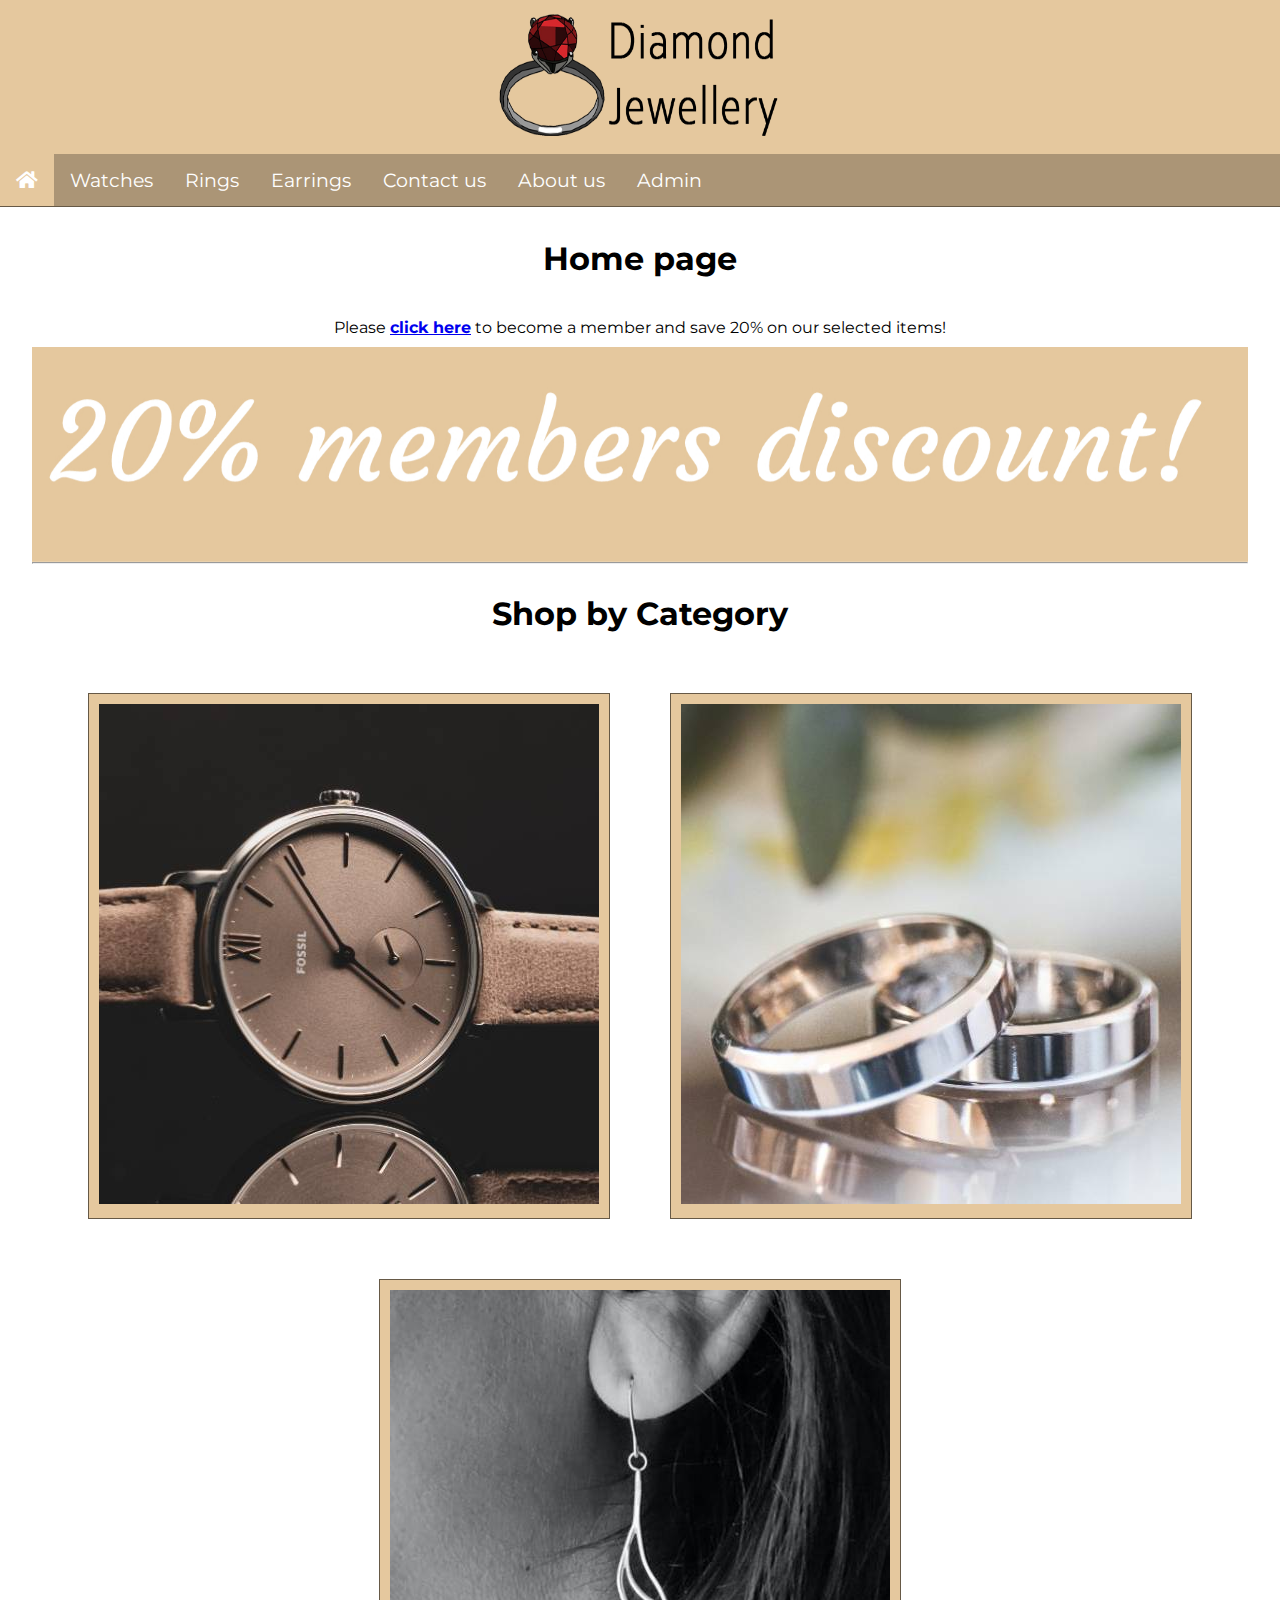
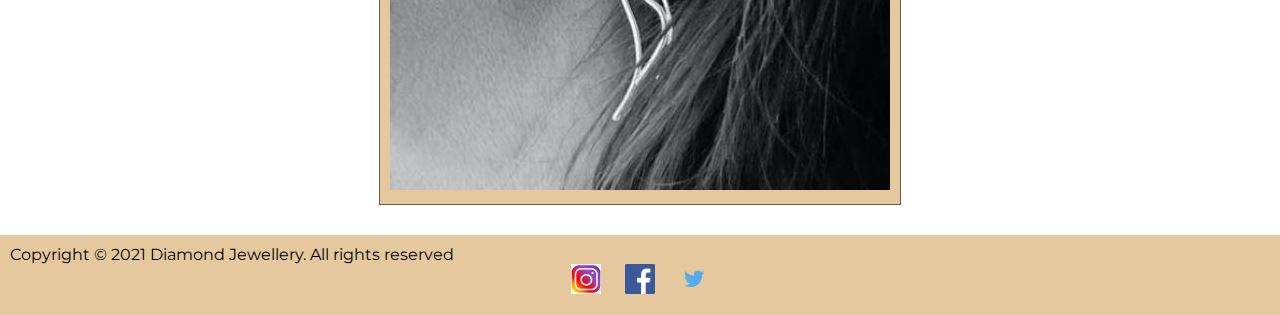
<file: Site/Index.html>
<!DOCTYPE html>
<html lang="en">
<head>
    <meta charset="UTF-8">
    <meta name="viewport" content="width=device-width, initial-scale=1">
    <title>Home | Diamond Jewellery</title>
    <meta name="description" content="Diamond Jewellery. Treasure of Jewellery"/>
    <link rel="stylesheet"
href="https://use.fontawesome.com/releases/v5.7.2/css/all.css"
integrity="sha384-
fnm0CqbTlWIlj8LyTjo7mOUStjsKC4p0pQbqyi7RrhN7udi9RwhKkMHpvLbH695r"

crossorigin="anonymous">
    <link rel="preconnect" href="https://fonts.gstatic.com">
    <link href="CSS/styles2.css" rel="stylesheet"/>
    <link href="https://fonts.googleapis.com/css2?family=Montserrat:ital,wght@1,200&display=swap" rel="stylesheet">
</head>
<body>
  <div id="wrapper">
   <!-- ***************  Header ************* -->  
       <header>
           <center><a href='Index.html'><img id="Logo" src="img/DJLogo.png"alt="Company Logo"/></a></center>
        
        <!-- ***************  Navigation bar ************* -->
<nav class="navbar" id="Mynavbar">
  <a href="Index.html" class="active"><i class="fas fa-home"></i></a>
      <a href="Watches.html">Watches</a>
      <a href="Rings.html">Rings</a>
      <a href="Earrings.html">Earrings</a>
      <a href='Contactus.html'>Contact us</a>
    <a href='Aboutus.html'>About us</a>
    <a href="Admin/adminlogin.html">Admin</a>
    <a href="javscript:void((0);" class="icon"
    onclick="navFunction()"><i class="fas fa-bars"></i></a>
</nav>
   <!-- ***************  navigation bar ************* -->

    </header><!-- ***************  Header ************* -->
           <br/>
      <br/>
      <br/>
      <br/>
      <br/>
      <br/>
      <br/>
      <br/>
      <br/>
      <br/>
      <br/>
        
        <h1>Home page</h1>
        
      <article id="membersadvert">Please <a href="login.html"><strong>click here</strong></a> to become a member and save 20% on our selected items!</article>
        
     <!-- ***************  Welcome slideshow ************* --> 
        <center><div id="slider">
            <figure>
              <img src="img/Slideshow1.jpg" alt="Image of members discount">
              <img src="img/Slideshow2.jpg" alt="Image of Watches">
               <img src="img/Slideshow3.jpg" alt="Image of Rings">
              <img src="img/Slideshow4.jpg" alt="Image of Earrings">
                
            </figure>
        </div></center>
  <!-- ***************  Welcome slideshow ************* -->
        
<hr/>
       <h1>Shop by Category</h1>
        


    <!-- ***************  Product categories ************* -->
    <section class="categories">
    
    <article class="ProductCat"><!-- ***************   Watches category ************* -->
        <a href="Watches.html"
        onmouseover="rollover('image01','img/WatchesCat.jpg')"
        onmouseout="rollover('image01','img/watches%20category%202.jpg')">
        <img id="WatchesCat" name="image01"
        src="img/watches%20category%202.jpg" alt = "Watches page"></a>
</article><!-- ***************  Watches category************* -->

    <!-- ***************  Rings category************* -->
        <article class="ProductCat">
        <a href="Rings.html"
        onmouseover="rollover('image02','img/RingsCat.jpg')"
        onmouseout="rollover('image02','img/Ring%20catgory.jpg')">
            <img id="RingsCat" name = "image02" src="img/Ring%20catgory.jpg" alt="Rings page"/></a>
    </article>
    <!-- ***************  Rings category************* -->
    
    <!-- ***************  Earrings category************* -->
    <article class ="ProductCat">
    <a href="Earrings.html"
    onmouseover="rollover('image03','img/EarringsCat.jpg')"
        onmouseout="rollover('image03','img/earring%20category.jpg')">
    <img id="EarringsCat" name = "image03" src="img/earring%20category.jpg"alt="Earrings page"/></a>
</article>
<!-- ***************  Earrings category************* -->

        </section><!-- ***************  Product categories ************* -->
    
    </div>
    



    <footer>
        <p class="Copyright">Copyright © 2021 Diamond Jewellery. All rights reserved</p>
       <center> <a href="https://www.instagram.com/?hl=en"><img class="SocialMedia" src="img/Instagram.jpg"/></a>
        <a href="https://en-gb.facebook.com/"><img class="SocialMedia" src="img/Facebook.png"/></a>
            <a href="https://twitter.com/swarovski"><img class="SocialMedia" src="img/Twitter.png"/></a></center>
    </footer>
    <!-- ***************  Navigation icons ************* -->
    <script>
    function navFunction() {
        var x = document.getElementById("Mynavbar");
        if(x.className === "navbar"){
            x.className += " responsive";
        } else {
            x.className = "navbar";
        }
    }
        
    </script>
    
    
    <!--- Script to create image rollover Watches -->  
    <script type="text/javascript">
     function rollover(img,url){
         document.images[img].src=url;
     }
    </script>

    
</body>
</html>
</file>
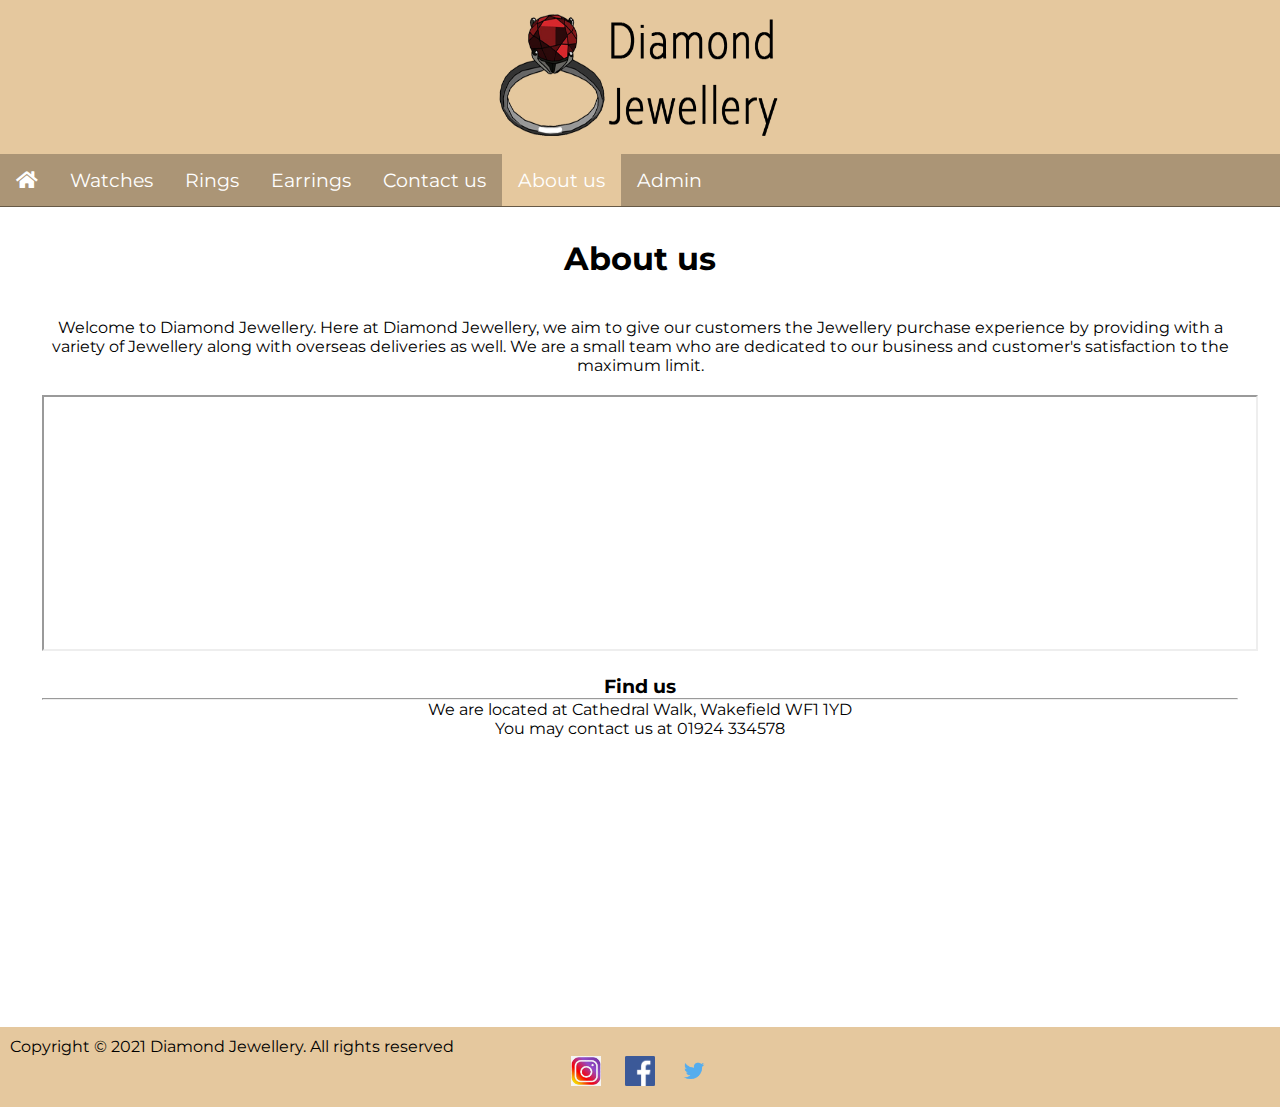
<file: Site/Aboutus.html>
<!DOCTYPE html>
<html lang="en">
<head>
    <meta charset="UTF-8">
    <meta name="viewport" content="width=device-width, initial-scale=1">
    <title>About us | Diamond Jewellery</title>
    <meta name="description" content="Diamond Jewellery. Treasure of Jewellery"/>
    <link rel="stylesheet"
href="https://use.fontawesome.com/releases/v5.7.2/css/all.css"
integrity="sha384-
fnm0CqbTlWIlj8LyTjo7mOUStjsKC4p0pQbqyi7RrhN7udi9RwhKkMHpvLbH695r"

crossorigin="anonymous">
    <link rel="preconnect" href="https://fonts.gstatic.com">
    <link href="CSS/styles2.css" rel="stylesheet" />
    <link href="https://fonts.googleapis.com/css2?family=Montserrat:ital,wght@1,200&display=swap" rel="stylesheet">
</head>
<body>
   <!-- ***************  Header ************* -->  
    <header>
        <center><a href='Index.html'><img id="Logo" src="img/DJLogo.png"alt="Company Logo"/></a></center>
        
        <!-- ***************  Navigation bar ************* -->
<nav class="navbar" id="Mynavbar">
  <a href="Index.html"><i class="fas fa-home"></i></a>
      <a href="Watches.html">Watches</a>
      <a href="Rings.html">Rings</a>
      <a href="Earrings.html">Earrings</a>
      <a href='Contactus.html'>Contact us</a>
    <a href='Aboutus.html' class="active">About us</a>
    <a href="Admin/adminlogin.html">Admin</a>
    <a href="javscript:void((0);" class="icon"
    onclick="navFunction()"><i class="fas fa-bars"></i></a>
</nav>
   <!-- ***************  navigation bar ************* -->
   
    </header><!-- ***************  Header ************* -->
       <br/>
   <br/>
   <br/>
   <br/>
   <br/>
   <br/>
   <br/>
   <br/>
   <br/>
   <br/>
   <br/>
    <!-- ***************  Header ************* -->
      
      <h1>About us</h1>
       <center><section id="wrapper">
           <article>
               <p>Welcome to Diamond Jewellery. Here at Diamond Jewellery, we aim to give our customers the Jewellery purchase experience by providing with a variety of Jewellery along with overseas deliveries as well. We are a small team who are dedicated to our business and customer's satisfaction to the maximum limit. </p>
           </article>
           
                       <!-- ***************  Video ************* -->
               <center><article id="Video"><iframe src="https://www.youtube.com/embed/r_ArcgtcagI?autoplay=1&mute=1"></iframe>
                </article></center><!-- ***************  Video ************* -->
           
           
           <article>
               <h3>Find us</h3>
               <hr/>
               <p>We are located at Cathedral Walk, Wakefield WF1 1YD<br/>You may contact us at 01924 334578</p>
               <br/>
               <iframe src="https://www.google.com/maps/embed?pb=!1m18!1m12!1m3!1d2363.03056318863!2d-1.4996437840137988!3d53.68208070721099!2m3!1f0!2f0!3f0!3m2!1i1024!2i768!4f13.1!3m3!1m2!1s0x487966fe678e5467%3A0xbced9fb841ff087a!2sCathedral%20Walk%2C%20Wakefield%20WF1%201YD!5e0!3m2!1sen!2suk!4v1611510978466!5m2!1sen!2suk" height="450" frameborder="0" style="border:0;" allowfullscreen="" aria-hidden="false" tabindex="0"></iframe>
               
           </article></section></center>
           
       
        <Footer>
        <p class= "Copyright">Copyright © 2021 Diamond Jewellery. All rights reserved</p>
        <center><a href="https://www.instagram.com/?hl=en"><img class="SocialMedia" src="img/Instagram.jpg" alt ="Instagram"/></a>
        <a href="https://en-gb.facebook.com/"><img class="SocialMedia" src="img/Facebook.png"/></a>
        <a href="https://twitter.com/swarovski"><img class="SocialMedia" src="img/Twitter.png"/></a></center>
    </Footer>
    <!-- ***************  Header ************* -->
    
    
        <!-- ***************  Navigation icons ************* -->
    
    <script>
    function navFunction() {
        var x = document.getElementById("Mynavbar");
        if(x.className === "navbar"){
            x.className += " responsive";
        } else {
            x.className = "navbar";
        }
    }
        
    </script>
</body>
</html>
</file>
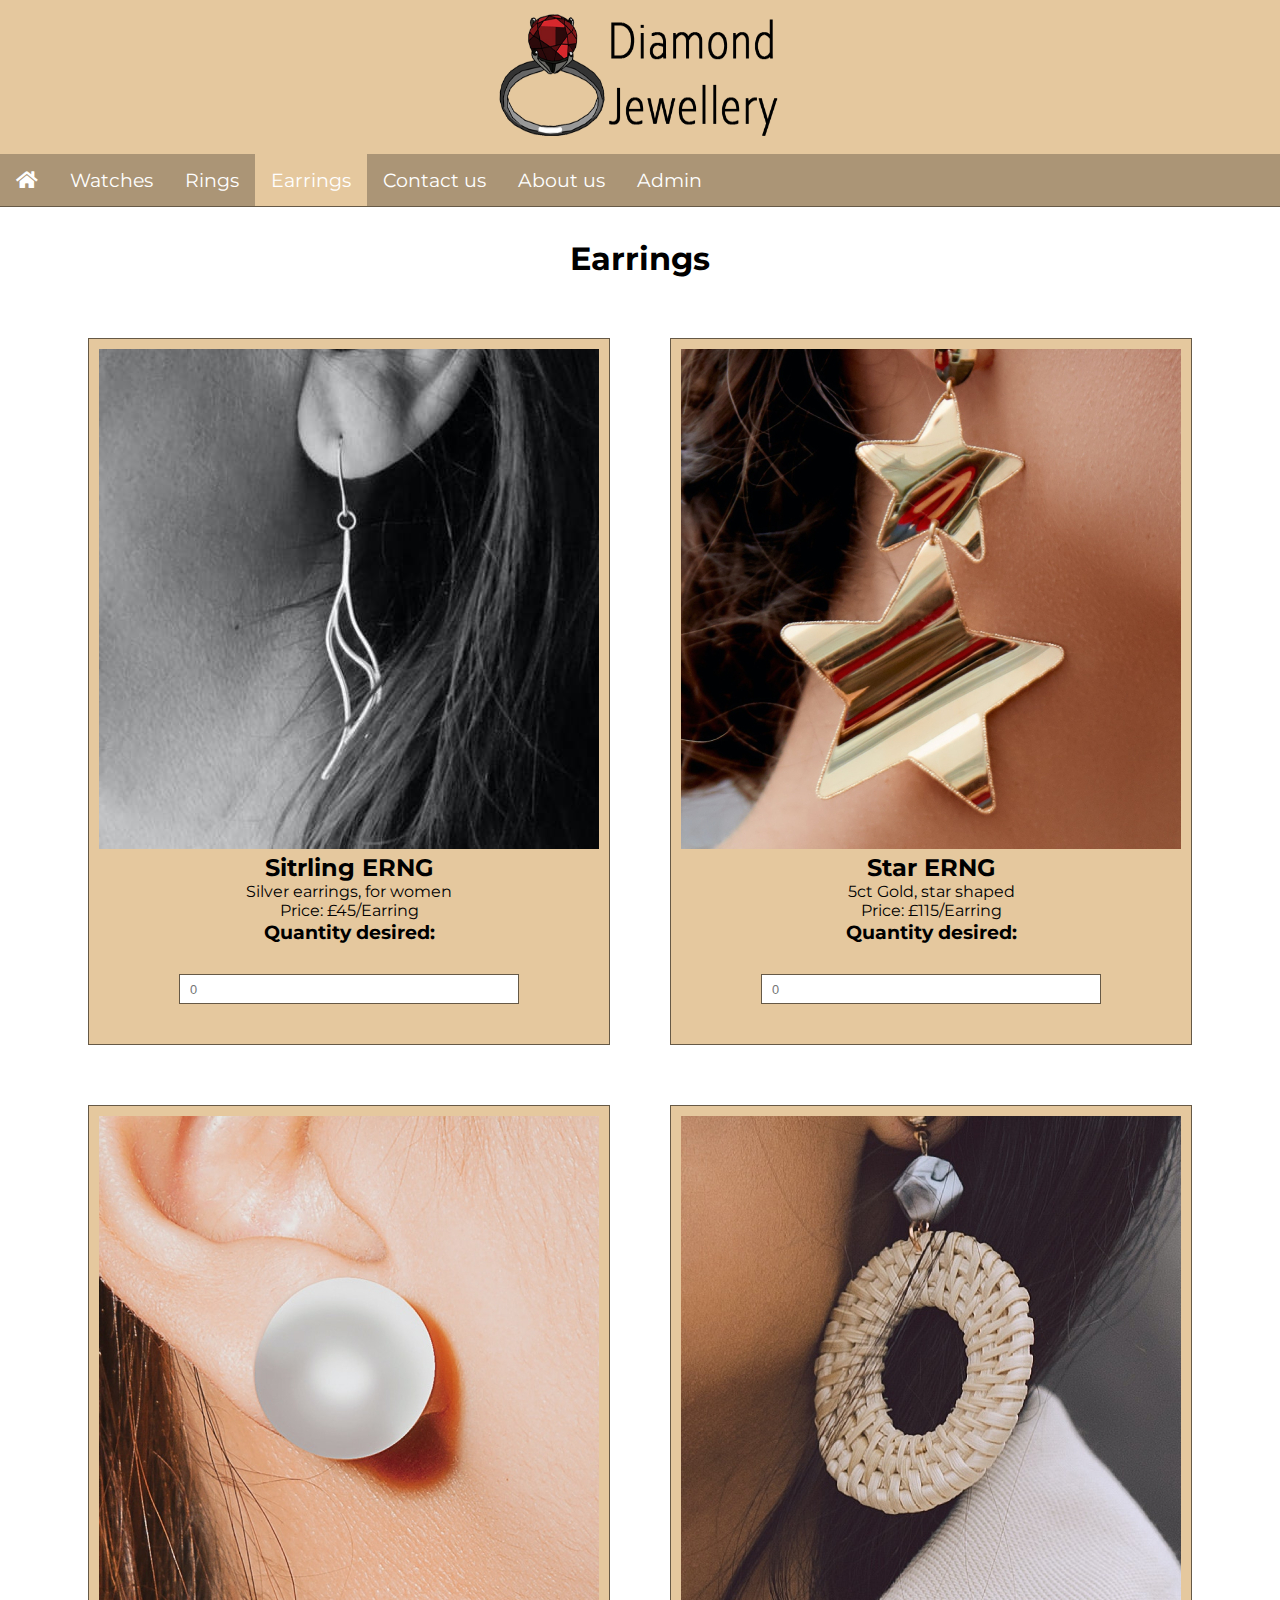
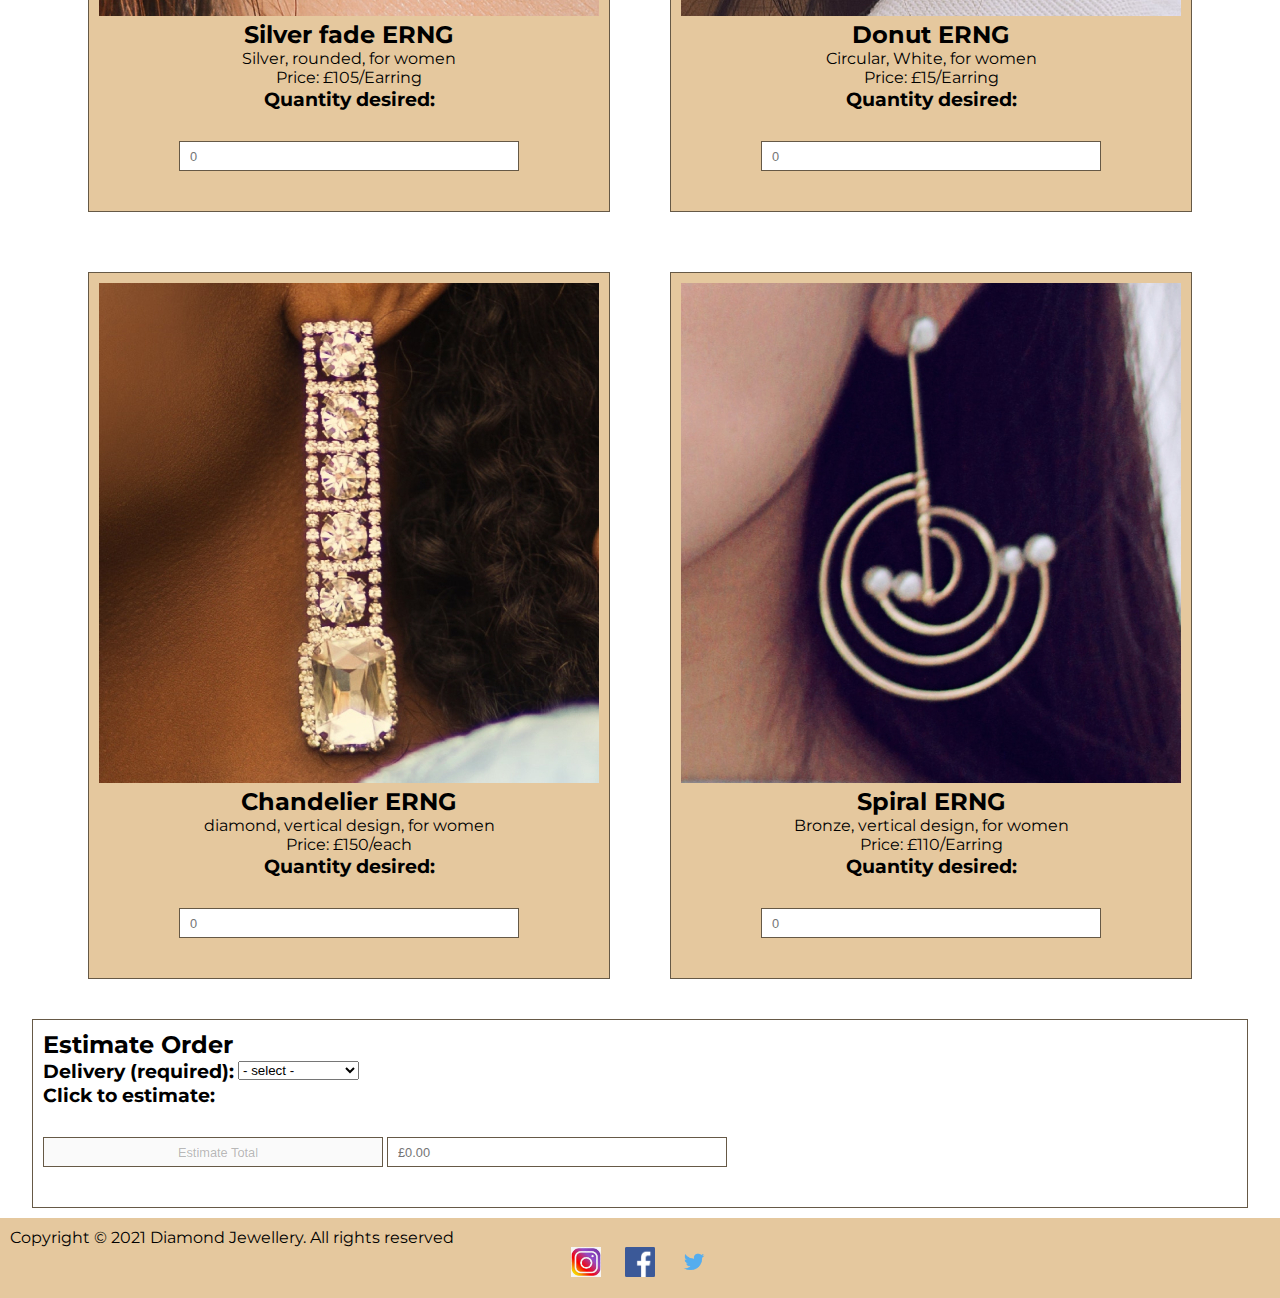
<file: Site/Earrings.html>
<!DOCTYPE html>
<html lang="en">
<head>
    <meta charset="UTF-8">
    <meta name="viewport" content="width=device-width, initial-scale=1">
    <title>Earrings | Diamond Jewellery</title>
    <meta name="description" content="Diamond Jewellery. Treasure of Jewellery"/>
    <link rel="stylesheet"
href="https://use.fontawesome.com/releases/v5.7.2/css/all.css"
integrity="sha384-
fnm0CqbTlWIlj8LyTjo7mOUStjsKC4p0pQbqyi7RrhN7udi9RwhKkMHpvLbH695r"

crossorigin="anonymous">
    <link rel="preconnect" href="https://fonts.gstatic.com">
    <link href="CSS/styles2.css" rel="stylesheet" />
    <link href="https://fonts.googleapis.com/css2?family=Montserrat:ital,wght@1,200&display=swap" rel="stylesheet">
</head>
<body>
   <!-- ***************  Header ************* -->  
    <header>
        <center><a href='Index.html'><img id="Logo" src="img/DJLogo.png"alt="Company Logo"/></a></center>
        
        <!-- ***************  Navigation bar ************* -->
<nav class="navbar" id="Mynavbar">
  <a href="Index.html"><i class="fas fa-home"></i></a>
      <a href="Watches.html">Watches</a>
      <a href="Rings.html">Rings</a>
      <a href="Earrings.html" class="active">Earrings</a>
      <a href='Contactus.html'>Contact us</a>
    <a href='Aboutus.html'>About us</a>
    <a href="Admin/adminlogin.html">Admin</a>
    <a href="javscript:void((0);" class="icon"
    onclick="navFunction()"><i class="fas fa-bars"></i></a>
</nav>
   <!-- ***************  navigation bar ************* -->
   
    </header><!-- ***************  Header ************* -->
       <br/>
   <br/>
   <br/>
   <br/>
   <br/>
   <br/>
   <br/>
   <br/>
   <br/>
   <br/>
   <br/>
    <!-- ***************  Header ************* -->
      
      <h1>Earrings</h1>
       
           <main class="main-area">
         <div class="centered">
            <form id="cart">
            
            <section class="cards">
<!-- ***************  Product One Card ************* -->               
                <article class="card">
                        <figure class="thumbnail">
                            <img src="img/Earring1.jpg" alt="Silver stirling earrings for women ">
                        </figure>
                        <div class="card-content">
                            <h2>Sitrling ERNG</h2>
                            <p>Silver earrings, for women</p>
                            <span>Price: £45/Earring</span>
                            <p>
                            <label for="product01">Quantity desired:</label>
                            </p>
                            <p>
                            <input type="number" min="0" id="product01" size="3" placeholder="0">
                            </p>
                        </div><!-- .card-content -->
                </article><!-- .card -->
<!-- ***************  Product One Card ************* -->
                
<!-- ***************  Product Two Card ************* --> 
                <article class="card">
                        <figure class="thumbnail">
                            <img src="img/Earring2.jpg" alt="star shaped, 5ct gold earrings">
                        </figure>
                        <div class="card-content">
                            <h2>Star ERNG</h2>
                            <p>5ct Gold, star shaped</p>
                            <span>Price: £115/Earring</span>
                            <p>
                            <label for="product02">Quantity desired:</label>
                            </p>
                            <p>
                            <input type="number" min="0" id="product02" size="3" placeholder="0">
                            </p>
                        </div><!-- .card-content -->
                </article><!-- .card -->
<!-- ***************  Product Two Card ************* -->
                
<!-- ***************  Product Three Card ************* --> 
                <article class="card">
                        <figure class="thumbnail">
                            <img src="img/Earring3.jpg" alt="Silver faded, rounded earrings, for women">
                        </figure>
                        <div class="card-content">
                            <h2>Silver fade ERNG</h2>
                            <p>Silver, rounded, for women</p>
                            <span>Price: £105/Earring</span>
                            <p>                    
                            <label for="product03">Quantity desired:</label>
                            </p>
                            <p>
                            <input type="number" min="0" id="product03" size="3" placeholder="0">
                            </p>
                        </div><!-- .card-content -->
                </article><!-- .card -->
<!-- ***************  Product Three Card ************* -->
               
<!-- ***************  Product Four Card ************* --> 
                <article class="card">
                        <figure class="thumbnail">
                            <img src="img/Earring4.jpg" alt="white, circular shaped donut earrings for women">
                        </figure>
                        <div class="card-content">
                            <h2>Donut ERNG</h2>
                            <p>Circular, White, for women</p>
                            <span>Price: £15/Earring</span>
                            <p>
                            <label for="product04">Quantity desired:</label>
                            </p>
                            <p>
                            <input type="number" min="0" id="product04" size="3" placeholder="0">
                            </p>
                        </div><!-- .card-content -->
                </article><!-- .card -->
<!-- ***************  Product Four Card ************* -->
               
<!-- ***************  Product Five Card ************* --> 
                <article class="card">
                        <figure class="thumbnail">
                            <img src="img/Earring5.jpg" alt="vertical bronze chandelier earrings for women">
                        </figure>
                        <div class="card-content">
                            <h2>Chandelier ERNG</h2>
                            <p>diamond, vertical design, for women</p>
                            <span>Price: £150/each</span>
                            <p>
                            <label for="product05">Quantity desired:</label>
                            </p>
                            <p>
                            <input type="number" min="0" id="product05" size="3" placeholder="0">
                            </p>
                        </div><!-- .card-content -->
                </article><!-- .card -->
<!-- ***************  Product Five Card ************* -->

<!-- ***************  Product Six Card ************* --> 
                <article class="card">
                        <figure class="thumbnail">
                            <img src="img/Earring6.jpg" alt="spiral shaped, bronze earrings for women">
                        </figure>
                        <div class="card-content">
                            <h2>Spiral ERNG</h2>
                            <p>Bronze, vertical design, for women</p>
                            <span>Price: £110/Earring</span>
                            <p>
                            <label for="product06">Quantity desired:</label>
                            </p>
                            <p>
                            <input type="number" min="0" id="product06" size="3" placeholder="0">
                            </p>
                        </div><!-- .card-content -->
                </article><!-- .card -->
<!-- ***************  Product Six Card ************* -->  
                
            </section><!-- .cards -->
 
<!-- ***************  Calculate the order based on user input ************* --> 
                <div class="summary">
                    <h2>Estimate Order</h2>
                    
                    <div class="delivery">
                        <label for="del-to">Delivery (required):</label>
                        <select id="del-to">
                            <option value="">- select -</option>
                            <option value="UK">Mainland UK</option>
                            <option value="EU">Europe</option>
                            <option value="USA">USA (7.5% TAX)</option>
                        </select>
                    </div>
        
                    <div class="calc">
                        <p>
                        <label for="btn-estimate">Click to estimate:</label><br>
                        <input type="submit" value="Estimate Total" id="btn-estimate">
                        <input type="text" id="txt-estimate" placeholder="£0.00">
                        </p>
<!-- ***************  Calculate the order based on user input ************* -->
                        
<!-- ***************  Show results back to user ************* --> 
                        <div id="results"></div>
                        
                    </div>
                </div>
            </form>
        </div><!-- .centered -->
    </main>
       
        <Footer>
        <p class= "Copyright">Copyright © 2021 Diamond Jewellery. All rights reserved</p>
        <center><a href="https://www.instagram.com/?hl=en"><img class="SocialMedia" src="img/Instagram.jpg" alt ="Instagram"/></a>
        <a href="https://en-gb.facebook.com/"><img class="SocialMedia" src="img/Facebook.png"/></a>
        <a href="https://twitter.com/swarovski"><img class="SocialMedia" src="img/Twitter.png"/></a></center>
    </Footer>
    
    <script src="JS/scriptEarrings.js"></script>
    <!-- ***************  Footer ************* -->
    
    
        <!-- ***************  Navigation icons ************* -->
    
    <script>
    function navFunction() {
        var x = document.getElementById("Mynavbar");
        if(x.className === "navbar"){
            x.className += " responsive";
        } else {
            x.className = "navbar";
        }
    }
        
    </script>
</body>
</html>
</file>
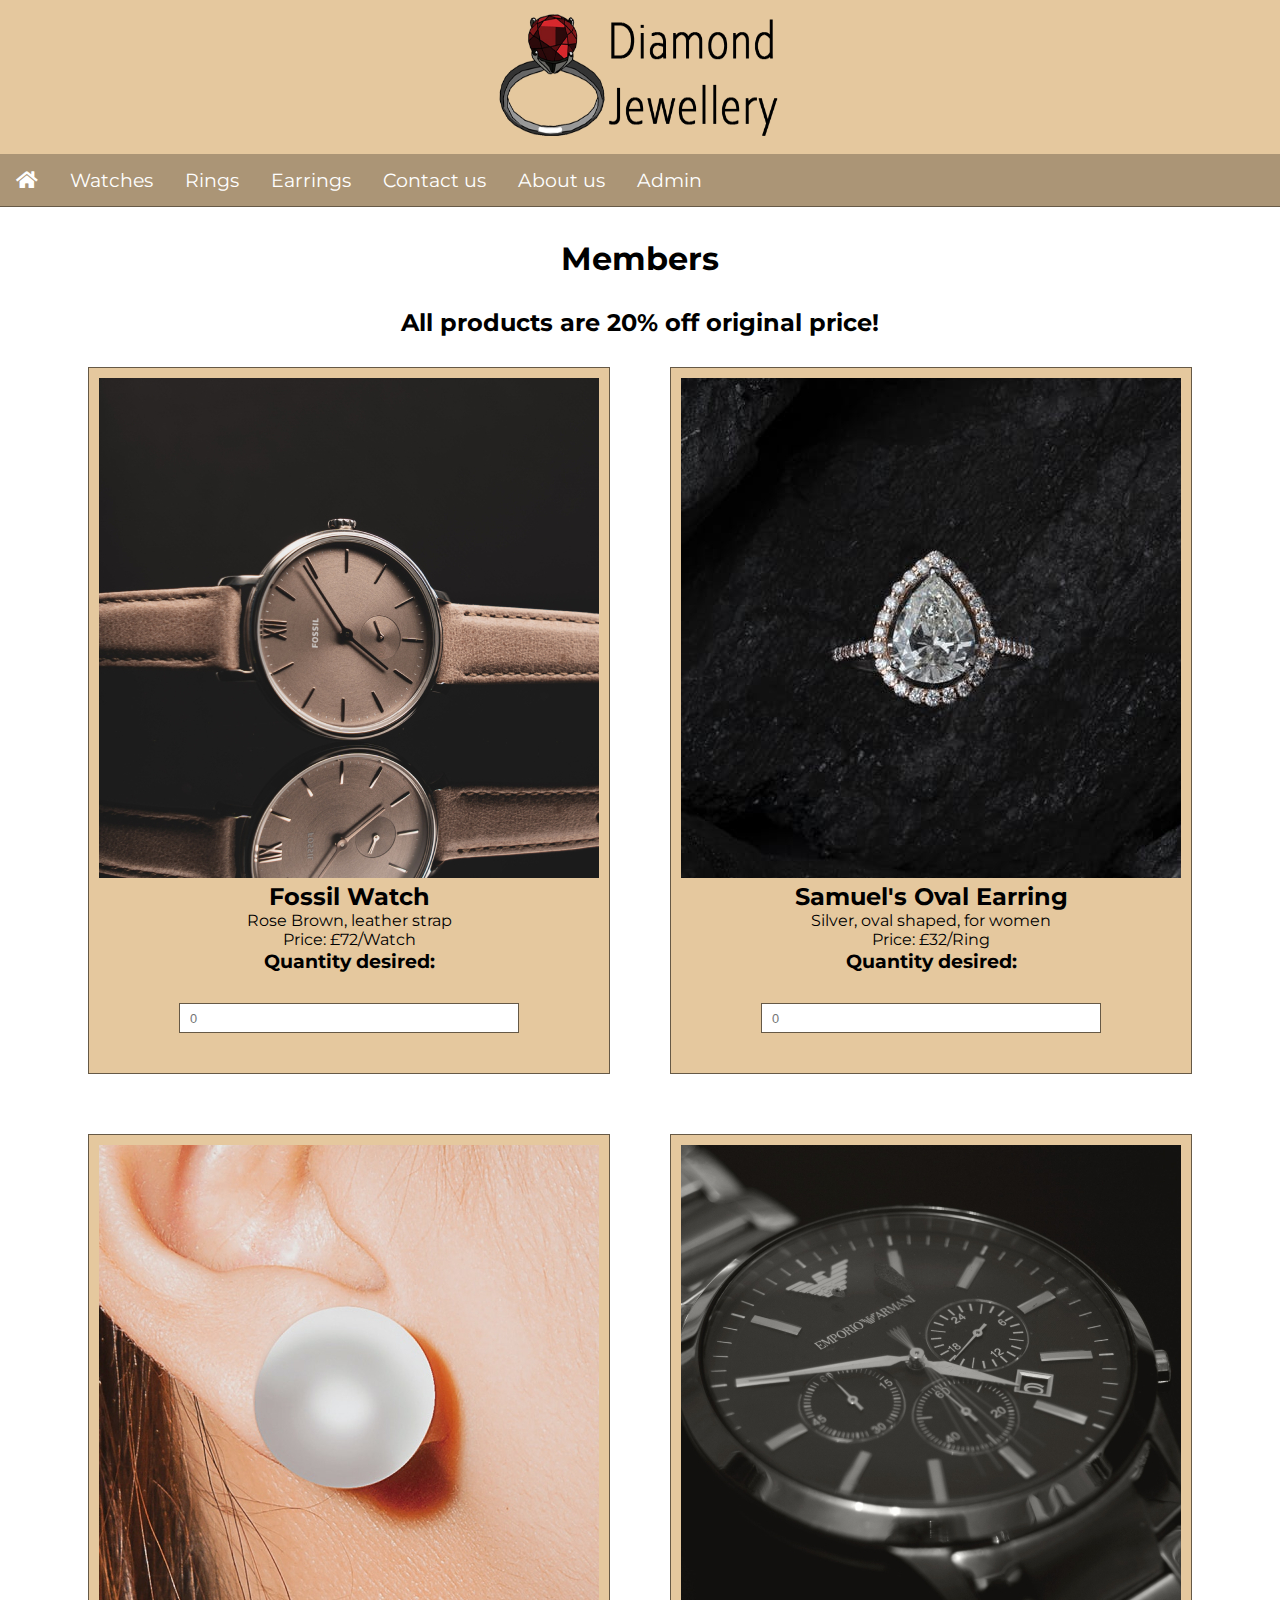
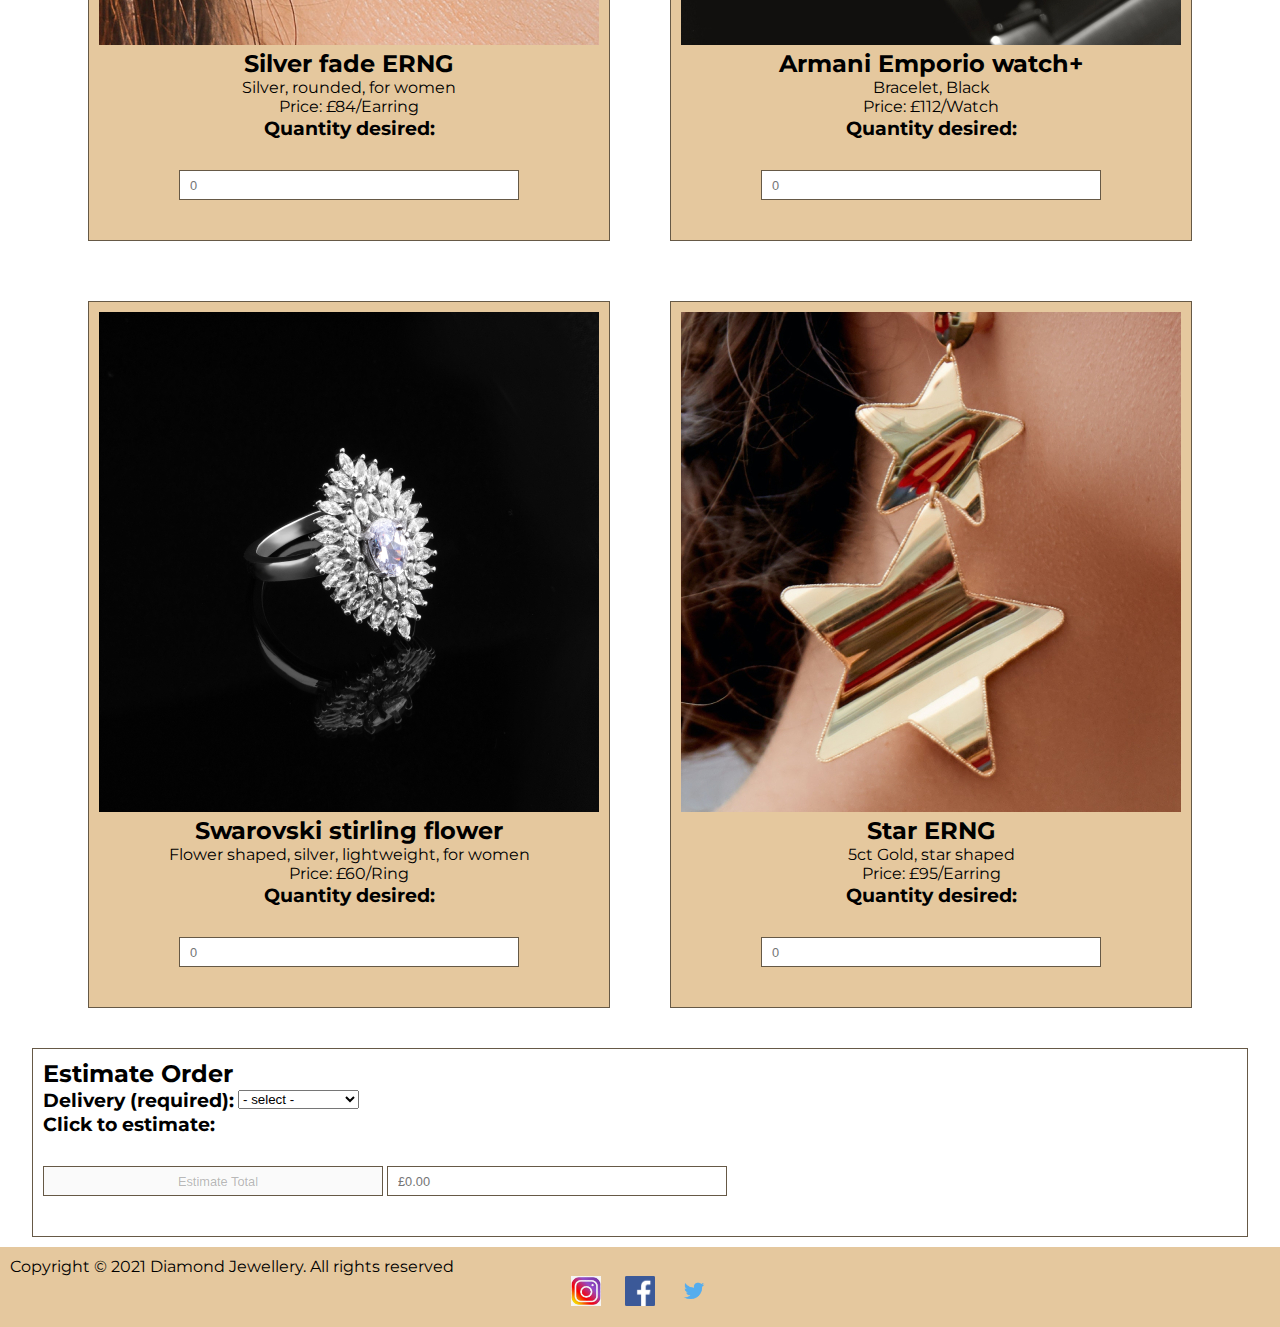
<file: Site/members.html>
<!DOCTYPE html>
<html lang="en">
<head>
    <meta charset="UTF-8">
    <meta name="viewport" content="width=device-width, initial-scale=1">
    <title>Members | Diamond Jewellery</title>
    <meta name="description" content="Diamond Jewellery. Treasure of Jewellery"/>
    <link rel="stylesheet"
href="https://use.fontawesome.com/releases/v5.7.2/css/all.css"
integrity="sha384-
fnm0CqbTlWIlj8LyTjo7mOUStjsKC4p0pQbqyi7RrhN7udi9RwhKkMHpvLbH695r"

crossorigin="anonymous">
    <link rel="preconnect" href="https://fonts.gstatic.com">
    <link href="CSS/styles2.css" rel="stylesheet"/>
    <link href="https://fonts.googleapis.com/css2?family=Montserrat:ital,wght@1,200&display=swap" rel="stylesheet">
</head>
<body>
   <!-- ***************  Header ************* -->  
    <header>
        <center><a href='Index.html'><img id="Logo" src="img/DJLogo.png"alt="Company Logo"/></a></center>
        
        <!-- ***************  Navigation bar ************* -->
<nav class="navbar" id="Mynavbar">
  <a href="Index.html"><i class="fas fa-home"></i></a>
      <a href="Watches.html">Watches</a>
      <a href="Rings.html">Rings</a>
      <a href="Earrings.html">Earrings</a>
      <a href='Contactus.html'>Contact us</a>
      <a href='Aboutus.html'>About us</a>
         <a href="Admin/adminlogin.html">Admin</a>
          <a href="javscript:void((0);" class="icon"
    onclick="navFunction()"><i class="fas fa-bars"></i></a>
</nav>
   <!-- ***************  navigation bar ************* -->
   
    </header><!-- ***************  Header ************* -->
       <br/>
   <br/>
   <br/>
   <br/>
   <br/>
   <br/>
   <br/>
   <br/>
   <br/>
   <br/>
   <br/>
    <!-- ***************  Header ************* -->
       
          <h1>Members</h1>
    <center><h2>All products are 20% off original price!</h2></center>
           <main class="main-area">
         <div class="centered">
            <form id="cart">
            
            <section class="cards">
<!-- ***************  Product One Card ************* -->               
                <article class="card">
                        <figure class="thumbnail">
                            <img src="img/Watch01.jpg" alt="Fossil Watch">
                        </figure>
                        <div class="card-content">
                            <h2>Fossil Watch</h2>
                            <p>Rose Brown, leather strap</p>
                            <span>Price: £72/Watch</span>
                            <p>
                            <label for="product01">Quantity desired:</label>
                            </p>
                            <p>
                            <input type="number" min="0" id="product01" size="3" placeholder="0">
                            </p>
                        </div><!-- .card-content -->
                </article><!-- .card -->
<!-- ***************  Product One Card ************* -->
                
<!-- ***************  Product Two Card ************* --> 
                <article class="card">
                        <figure class="thumbnail">
                            <img src="img/Ring01.jpg" alt="Samuel's Oval, diamond earrings">
                        </figure>
                        <div class="card-content">
                            <h2>Samuel's Oval Earring</h2>
                            <p>Silver, oval shaped, for women</p>
                            <span>Price: £32/Ring</span>
                            <p>
                            <label for="product02">Quantity desired:</label>
                            </p>
                            <p>
                            <input type="number" min="0" id="product02" size="3" placeholder="0">
                            </p>
                        </div><!-- .card-content -->
                </article><!-- .card -->
<!-- ***************  Product Two Card ************* -->
                
<!-- ***************  Product Three Card ************* --> 
                <article class="card">
                        <figure class="thumbnail">
                            <img src="img/Earring3.jpg" alt="Silver faded, rounded earrings, for women">
                        </figure>
                        <div class="card-content">
                            <h2>Silver fade ERNG</h2>
                            <p>Silver, rounded, for women</p>
                            <span>Price: £84/Earring</span>
                            <p>                    
                            <label for="product03">Quantity desired:</label>
                            </p>
                            <p>
                            <input type="number" min="0" id="product03" size="3" placeholder="0">
                            </p>
                        </div><!-- .card-content -->
                </article><!-- .card -->
<!-- ***************  Product Three Card ************* -->
               
<!-- ***************  Product Four Card ************* --> 
                <article class="card">
                        <figure class="thumbnail">
                            <img src="img/Watch02.jpg" alt="Best or sports and luxury">
                        </figure>
                        <div class="card-content">
                            <h2>Armani Emporio watch+</h2>
                            <p>Bracelet, Black</p>
                            <span>Price: £112/Watch</span>
                            <p>
                            <label for="product04">Quantity desired:</label>
                            </p>
                            <p>
                            <input type="number" min="0" id="product04" size="3" placeholder="0">
                            </p>
                        </div><!-- .card-content -->
                </article><!-- .card -->
<!-- ***************  Product Four Card ************* -->
               
<!-- ***************  Product Five Card ************* --> 
                <article class="card">
                        <figure class="thumbnail">
                            <img src="img/Ring02.jpg" alt="Flower shapes ring">
                        </figure>
                        <div class="card-content">
                            <h2>Swarovski stirling flower</h2>
                            <p>Flower shaped, silver, lightweight, for women</p>
                            <span>Price: £60/Ring</span>
                            <p>
                            <label for="product05">Quantity desired:</label>
                            </p>
                            <p>
                            <input type="number" min="0" id="product05" size="3" placeholder="0">
                            </p>
                        </div><!-- .card-content -->
                </article><!-- .card -->
<!-- ***************  Product Five Card ************* -->

<!-- ***************  Product Six Card ************* --> 
                <article class="card">
                        <figure class="thumbnail">
                           <img src="img/Earring2.jpg" alt="star shaped, 5ct gold earrings">
                        </figure>
                        <div class="card-content">
                            <h2>Star ERNG</h2>
                            <p>5ct Gold, star shaped</p>
                            <span>Price: £95/Earring</span>
                            <p>
                            <label for="product06">Quantity desired:</label>
                            </p>
                            <p>
                            <input type="number" min="0" id="product06" size="3" placeholder="0">
                            </p>
                        </div><!-- .card-content -->
                </article><!-- .card -->
<!-- ***************  Product Six Card ************* -->  
                
            </section><!-- .cards -->
 
<!-- ***************  Calculate the order based on user input ************* --> 
                <div class="summary">
                    <h2>Estimate Order</h2>
                    
                    <div class="delivery">
                        <label for="del-to">Delivery (required):</label>
                        <select id="del-to">
                            <option value="">- select -</option>
                            <option value="UK">Mainland UK</option>
                            <option value="EU">Europe</option>
                            <option value="USA">USA (7.5% TAX)</option>
                        </select>
                    </div>
        
                    <div class="calc">
                        <p>
                        <label for="btn-estimate">Click to estimate:</label><br>
                        <input type="submit" value="Estimate Total" id="btn-estimate">
                        <input type="text" id="txt-estimate" placeholder="£0.00">
                        </p>
<!-- ***************  Calculate the order based on user input ************* -->
                        
<!-- ***************  Show results back to user ************* --> 
                        <div id="results"></div>
                        
                    </div>
                </div>
            </form>
        </div><!-- .centered -->
    </main>
        <Footer>
        <p class= "Copyright">Copyright © 2021 Diamond Jewellery. All rights reserved</p>
        <center><a href="https://www.instagram.com/?hl=en"><img class="SocialMedia" src="img/Instagram.jpg" alt ="Instagram"/></a>
        <a href="https://en-gb.facebook.com/"><img class="SocialMedia" src="img/Facebook.png"/></a>
        <a href="https://twitter.com/swarovski"><img class="SocialMedia" src="img/Twitter.png"/></a></center>
    </Footer>
    
    <script src="JS/scriptMembers.js"></script>
    <!-- ***************  Footer ************* -->
    
    

   <!-- ***************  Navigation icons JS ************* -->
    
    <script>
    function navFunction() {
        var x = document.getElementById("Mynavbar");
        if(x.className === "navbar"){
            x.className += " responsive";
        } else {
            x.className = "navbar";
        }
    }
        
    </script>
</body>
</html>
</file>
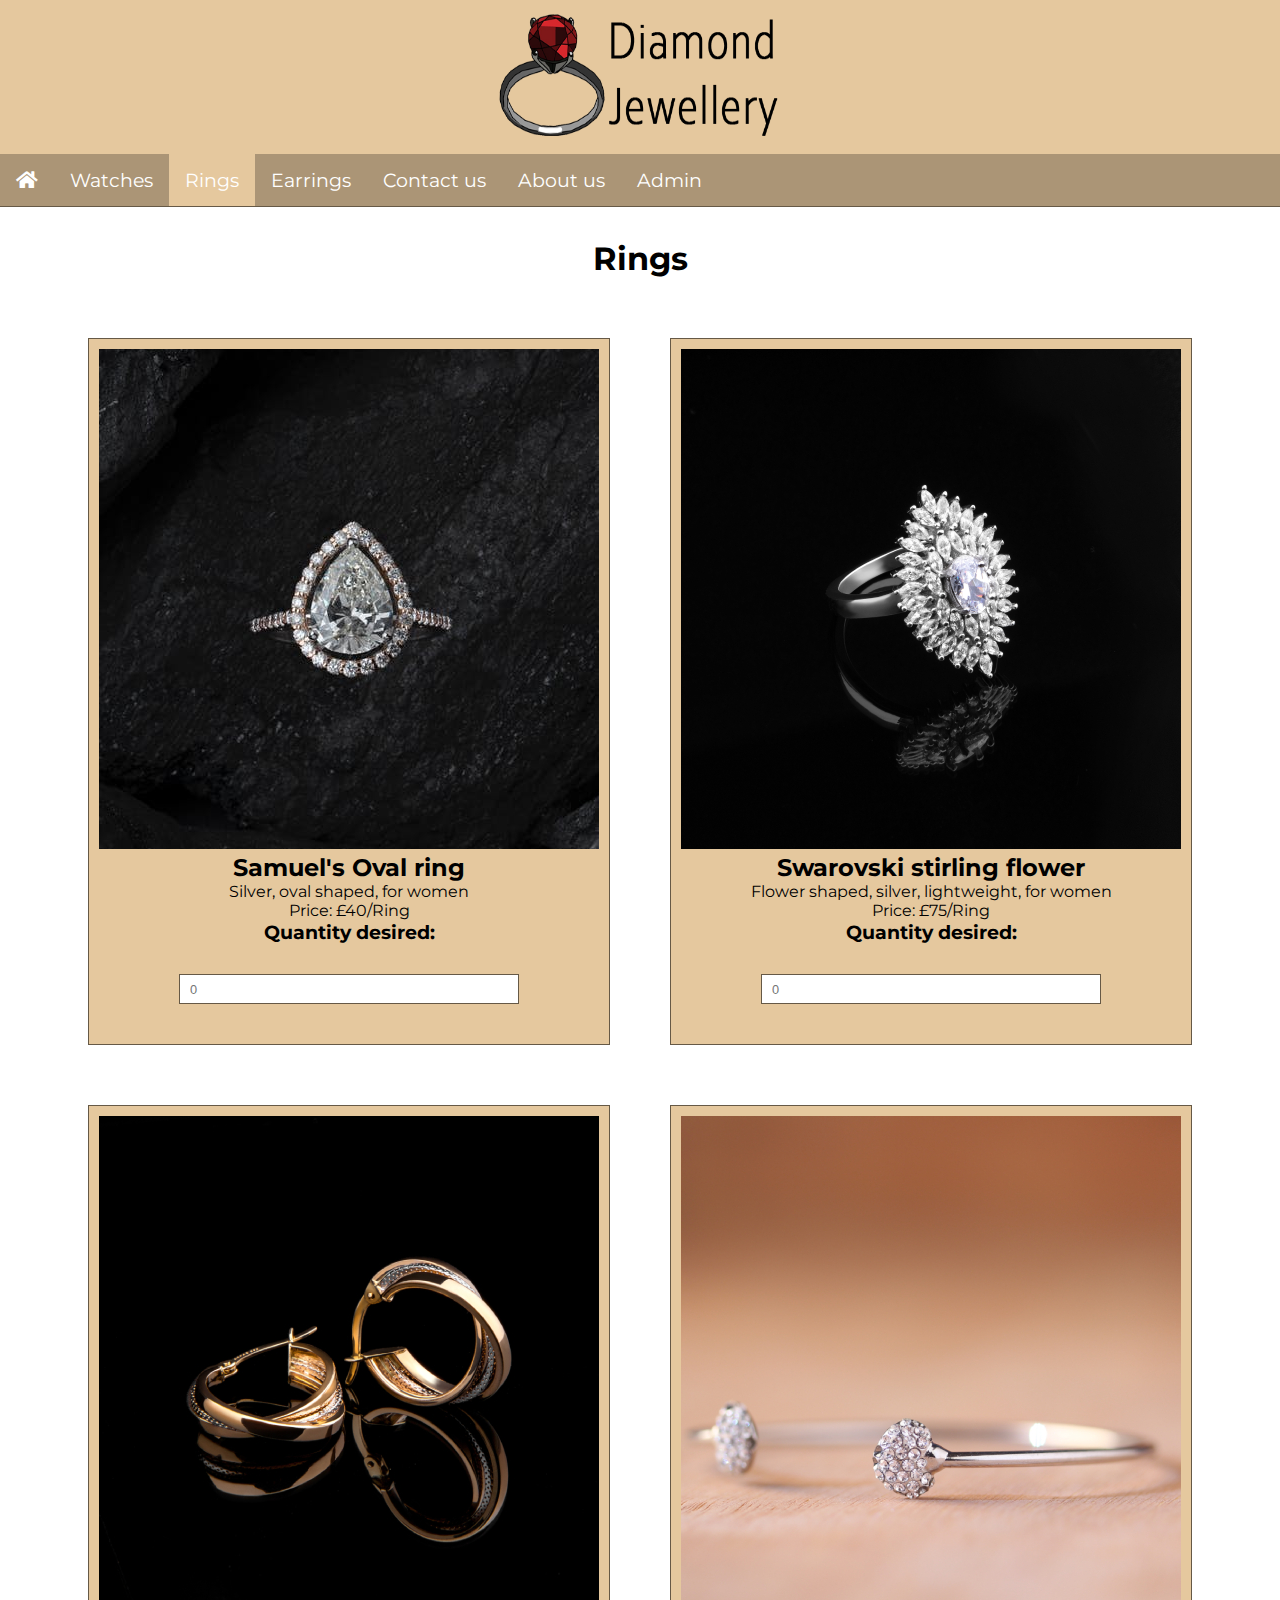
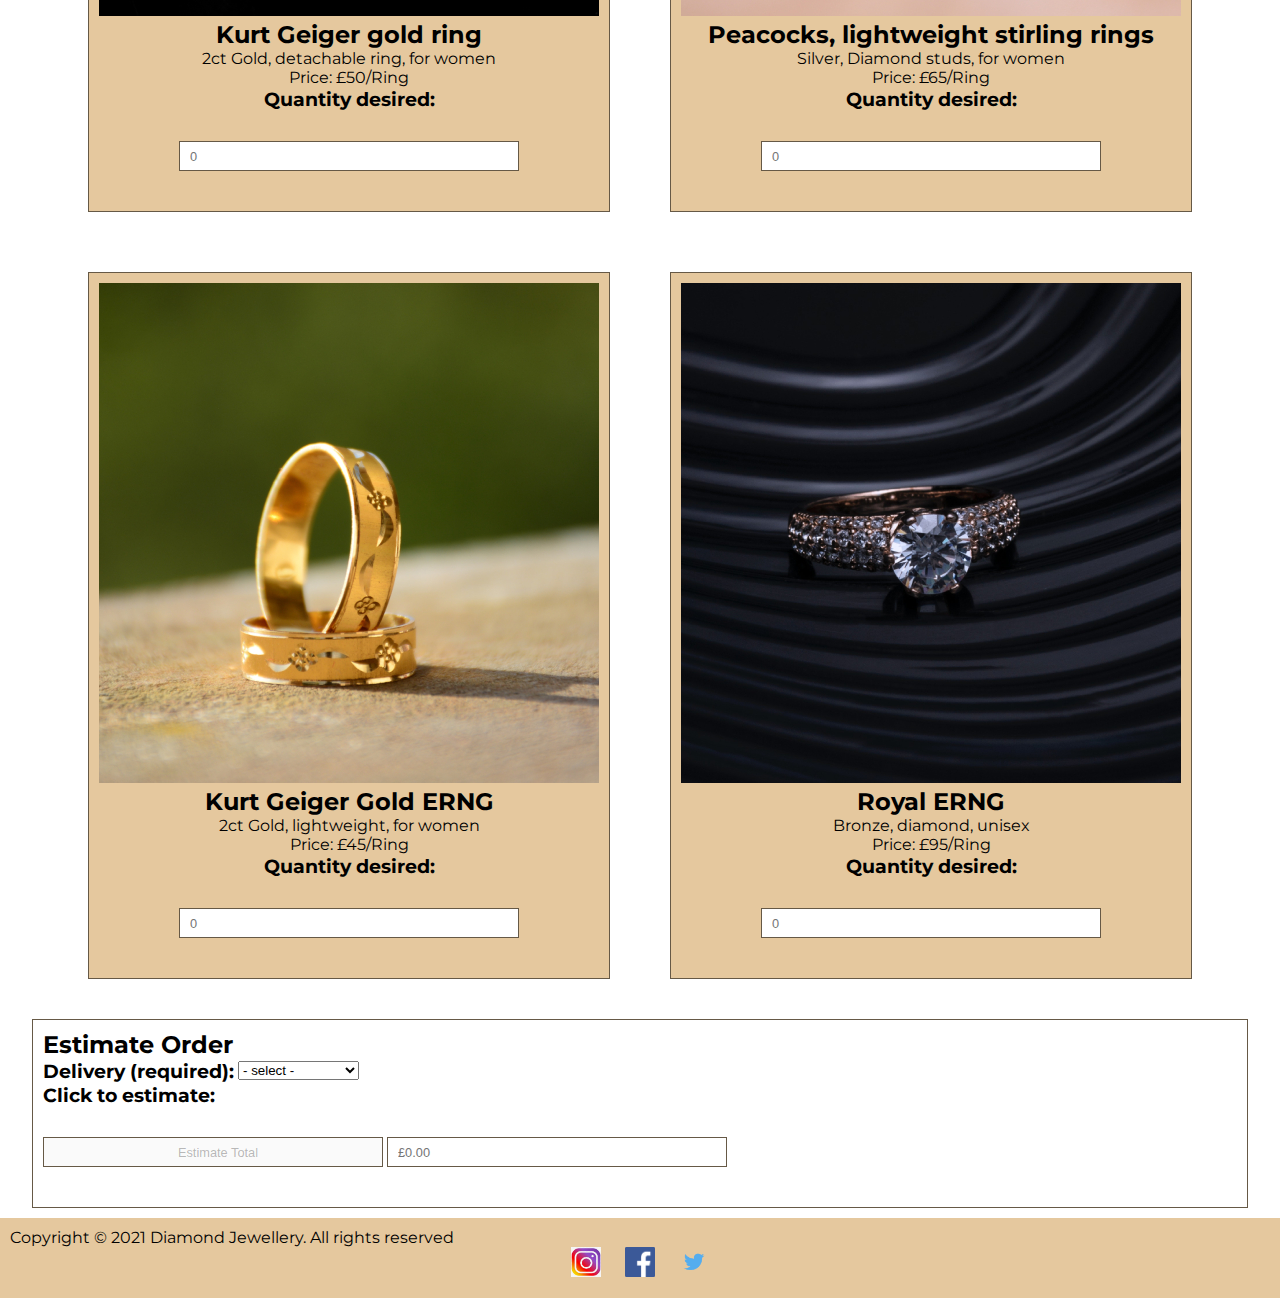
<file: Site/Rings.html>
<!DOCTYPE html>
<html lang="en">
<head>
    <meta charset="UTF-8">
    <meta name="viewport" content="width=device-width, initial-scale=1">
    <title>Rings | Diamond Jewellery</title>
    <meta name="description" content="Diamond Jewellery. Treasure of Jewellery"/>
    <link rel="stylesheet"
href="https://use.fontawesome.com/releases/v5.7.2/css/all.css"
integrity="sha384-
fnm0CqbTlWIlj8LyTjo7mOUStjsKC4p0pQbqyi7RrhN7udi9RwhKkMHpvLbH695r"

crossorigin="anonymous">
    <link rel="preconnect" href="https://fonts.gstatic.com">
    <link href="CSS/styles2.css" rel="stylesheet" />
    <link href="https://fonts.googleapis.com/css2?family=Montserrat:ital,wght@1,200&display=swap" rel="stylesheet">
</head>
<body>
   <!-- ***************  Header ************* -->  
    <header>
        <center><a href='Index.html'><img id="Logo" src="img/DJLogo.png"alt="Company Logo"/></a></center>
        
        <!-- ***************  Navigation bar ************* -->
<nav class="navbar" id="Mynavbar">
  <a href="Index.html"><i class="fas fa-home"></i></a>
      <a href="Watches.html">Watches</a>
      <a href="Rings.html" class="active">Rings</a>
      <a href="Earrings.html">Earrings</a>
      <a href='Contactus.html'>Contact us</a>
    <a href='Aboutus.html'>About us</a>
    <a href="Admin/adminlogin.html">Admin</a>
    <a href="javscript:void((0);" class="icon"
    onclick="navFunction()"><i class="fas fa-bars"></i></a>
</nav>
   <!-- ***************  navigation bar ************* -->
   
    </header><!-- ***************  Header ************* -->
       <br/>
   <br/>
   <br/>
   <br/>
   <br/>
   <br/>
   <br/>
   <br/>
   <br/>
   <br/>
   <br/>
    <!-- ***************  Header ************* -->
      
      <h1>Rings</h1>
       
           <main class="main-area">
         <div class="centered">
            <form id="cart">
            
            <section class="cards">
<!-- ***************  Product One Card ************* -->               
                <article class="card">
                        <figure class="thumbnail">
                            <img src="img/Ring01.jpg" alt="Samuel's Oval, diamond earrings">
                        </figure>
                        <div class="card-content">
                            <h2>Samuel's Oval ring</h2>
                            <p>Silver, oval shaped, for women</p>
                            <span>Price: £40/Ring</span>
                            <p>
                            <label for="product01">Quantity desired:</label>
                            </p>
                            <p>
                            <input type="number" min="0" id="product01" size="3" placeholder="0">
                            </p>
                        </div><!-- .card-content -->
                </article><!-- .card -->
<!-- ***************  Product One Card ************* -->
                
<!-- ***************  Product Two Card ************* --> 
                <article class="card">
                        <figure class="thumbnail">
                            <img src="img/Ring02.jpg" alt="Flower shapes ring">
                        </figure>
                        <div class="card-content">
                            <h2>Swarovski stirling flower</h2>
                            <p>Flower shaped, silver, lightweight, for women</p>
                            <span>Price: £75/Ring</span>
                            <p>
                            <label for="product02">Quantity desired:</label>
                            </p>
                            <p>
                            <input type="number" min="0" id="product02" size="3" placeholder="0">
                            </p>
                        </div><!-- .card-content -->
                </article><!-- .card -->
<!-- ***************  Product Two Card ************* -->
                
<!-- ***************  Product Three Card ************* --> 
                <article class="card">
                        <figure class="thumbnail">
                            <img src="img/Ring03.jpg" alt="2 ct Gold, Detachable Kurt geiger Ring">
                        </figure>
                        <div class="card-content">
                            <h2>Kurt Geiger gold ring</h2>
                            <p>2ct Gold, detachable ring, for women</p>
                            <span>Price: £50/Ring</span>
                            <p>                    
                            <label for="product03">Quantity desired:</label>
                            </p>
                            <p>
                            <input type="number" min="0" id="product03" size="3" placeholder="0">
                            </p>
                        </div><!-- .card-content -->
                </article><!-- .card -->
<!-- ***************  Product Three Card ************* -->
               
<!-- ***************  Product Four Card ************* --> 
                <article class="card">
                        <figure class="thumbnail">
                            <img src="img/Ring04.jpg" alt="5 feet punching bag">
                        </figure>
                        <div class="card-content">
                            <h2>Peacocks, lightweight stirling rings</h2>
                            <p>Silver, Diamond studs, for women</p>
                            <span>Price: £65/Ring</span>
                            <p>
                            <label for="product04">Quantity desired:</label>
                            </p>
                            <p>
                            <input type="number" min="0" id="product04" size="3" placeholder="0">
                            </p>
                        </div><!-- .card-content -->
                </article><!-- .card -->
<!-- ***************  Product Four Card ************* -->
               
<!-- ***************  Product Five Card ************* --> 
                <article class="card">
                        <figure class="thumbnail">
                            <img src="img/Ring05.jpg" alt="lightweight, 2ct Gold, Kurt Geiger ERNG Ring for women">
                        </figure>
                        <div class="card-content">
                            <h2>Kurt Geiger Gold ERNG</h2>
                            <p>2ct Gold, lightweight, for women</p>
                            <span>Price: £45/Ring</span>
                            <p>
                            <label for="product05">Quantity desired:</label>
                            </p>
                            <p>
                            <input type="number" min="0" id="product05" size="3" placeholder="0">
                            </p>
                        </div><!-- .card-content -->
                </article><!-- .card -->
<!-- ***************  Product Five Card ************* -->

<!-- ***************  Product Six Card ************* --> 
                <article class="card">
                        <figure class="thumbnail">
                            <img src="img/Ring06.jpg" alt="Beginner workout 24kg dumbbells">
                        </figure>
                        <div class="card-content">
                            <h2>Royal ERNG</h2>
                            <p>Bronze, diamond, unisex</p>
                            <span>Price: £95/Ring</span>
                            <p>
                            <label for="product06">Quantity desired:</label>
                            </p>
                            <p>
                            <input type="number" min="0" id="product06" size="3" placeholder="0">
                            </p>
                        </div><!-- .card-content -->
                </article><!-- .card -->
<!-- ***************  Product Six Card ************* -->  
                
            </section><!-- .cards -->
 
<!-- ***************  Calculate the order based on user input ************* --> 
                <div class="summary">
                    <h2>Estimate Order</h2>
                    
                    <div class="delivery">
                        <label for="del-to">Delivery (required):</label>
                        <select id="del-to">
                            <option value="">- select -</option>
                            <option value="UK">Mainland UK</option>
                            <option value="EU">Europe</option>
                            <option value="USA">USA (7.5% TAX)</option>
                        </select>
                    </div>
        
                    <div class="calc">
                        <p>
                        <label for="btn-estimate">Click to estimate:</label><br>
                        <input type="submit" value="Estimate Total" id="btn-estimate">
                        <input type="text" id="txt-estimate" placeholder="£0.00">
                        </p>
<!-- ***************  Calculate the order based on user input ************* -->
                        
<!-- ***************  Show results back to user ************* --> 
                        <div id="results"></div>
                        
                    </div>
                </div>
            </form>
        </div><!-- .centered -->
    </main>
       
        <Footer>
        <p class= "Copyright">Copyright © 2021 Diamond Jewellery. All rights reserved</p>
        <center><a href="https://www.instagram.com/?hl=en"><img class="SocialMedia" src="img/Instagram.jpg" alt ="Instagram"/></a>
        <a href="https://en-gb.facebook.com/"><img class="SocialMedia" src="img/Facebook.png"/></a>
        <a href="https://twitter.com/swarovski"><img class="SocialMedia" src="img/Twitter.png"/></a></center>
    </Footer>    <!-- ***************  Footer ************* -->
    
       <script src="JS/scriptRings.js"></script>
       
        <!-- ***************  Navigation icons ************* -->
    
    <script>
    function navFunction() {
        var x = document.getElementById("Mynavbar");
        if(x.className === "navbar"){
            x.className += " responsive";
        } else {
            x.className = "navbar";
        }
    }
        
    </script>
    
</body>
</html>
</file>
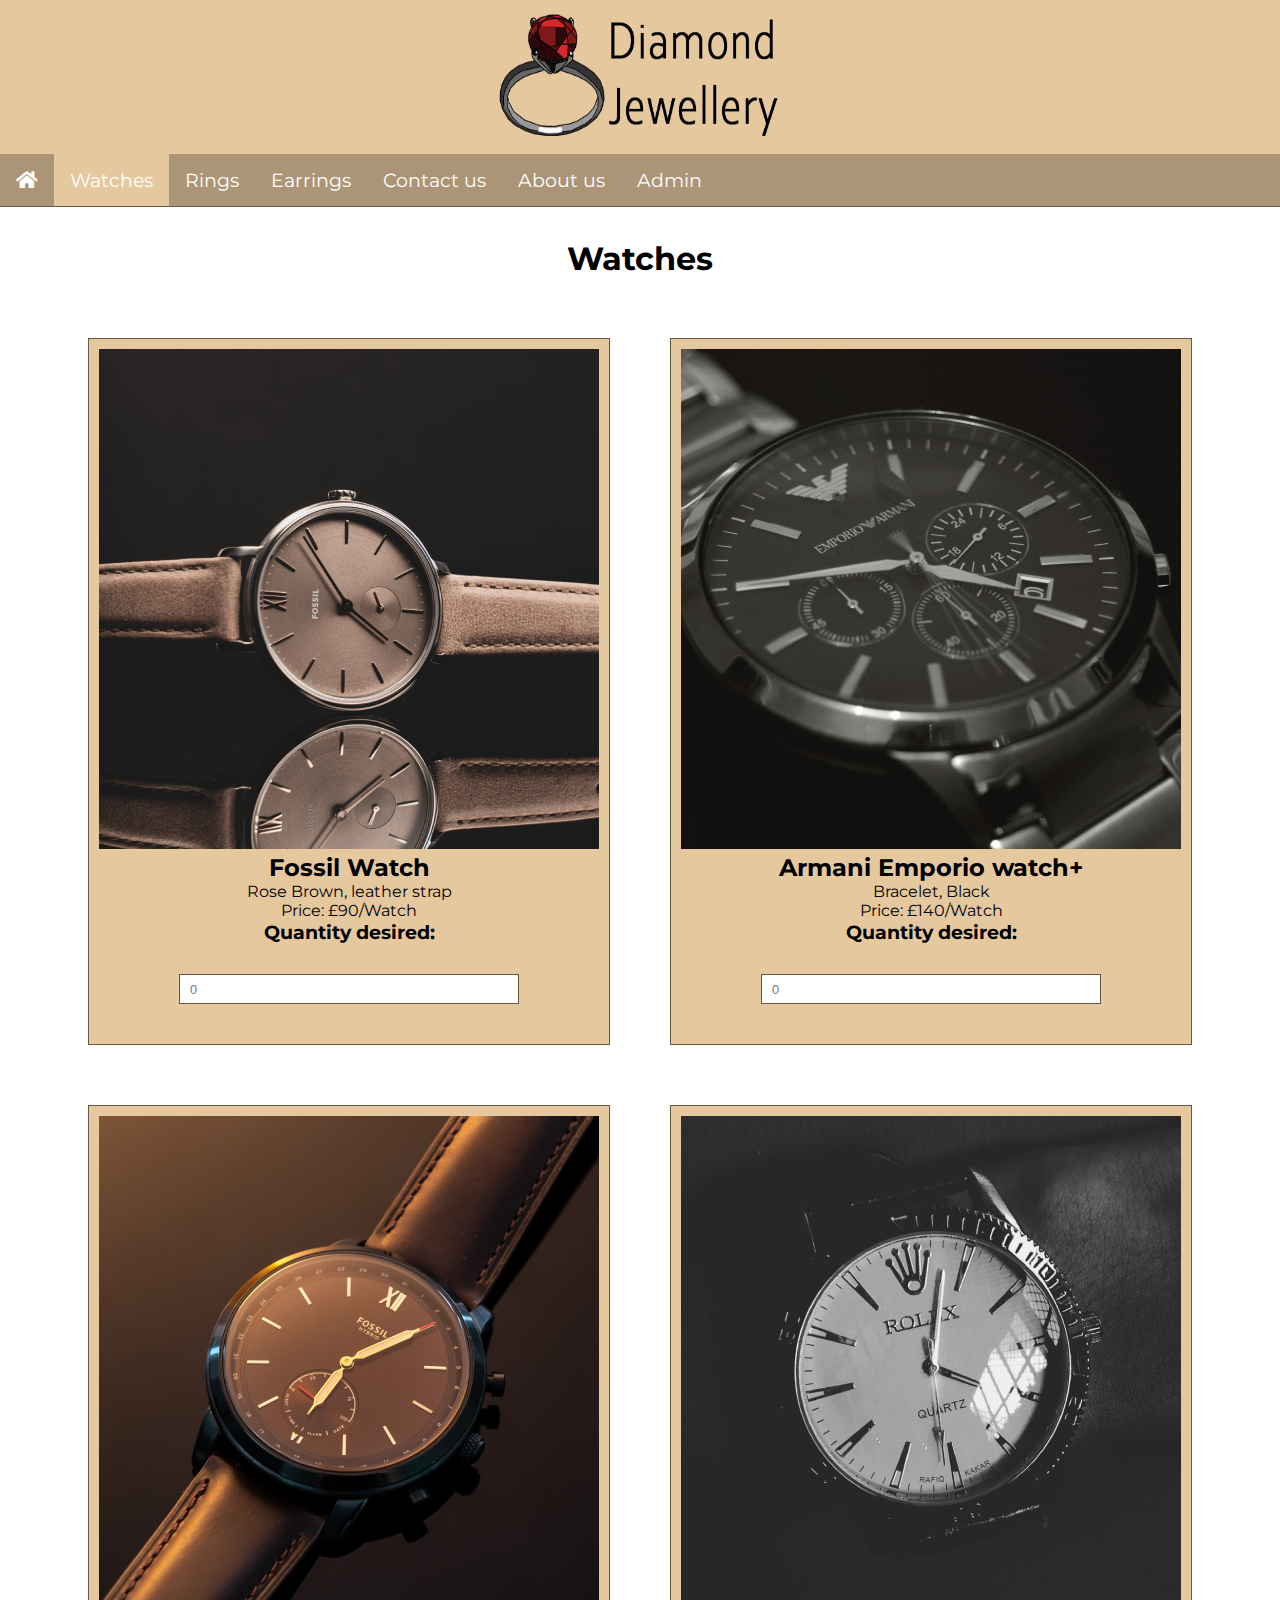
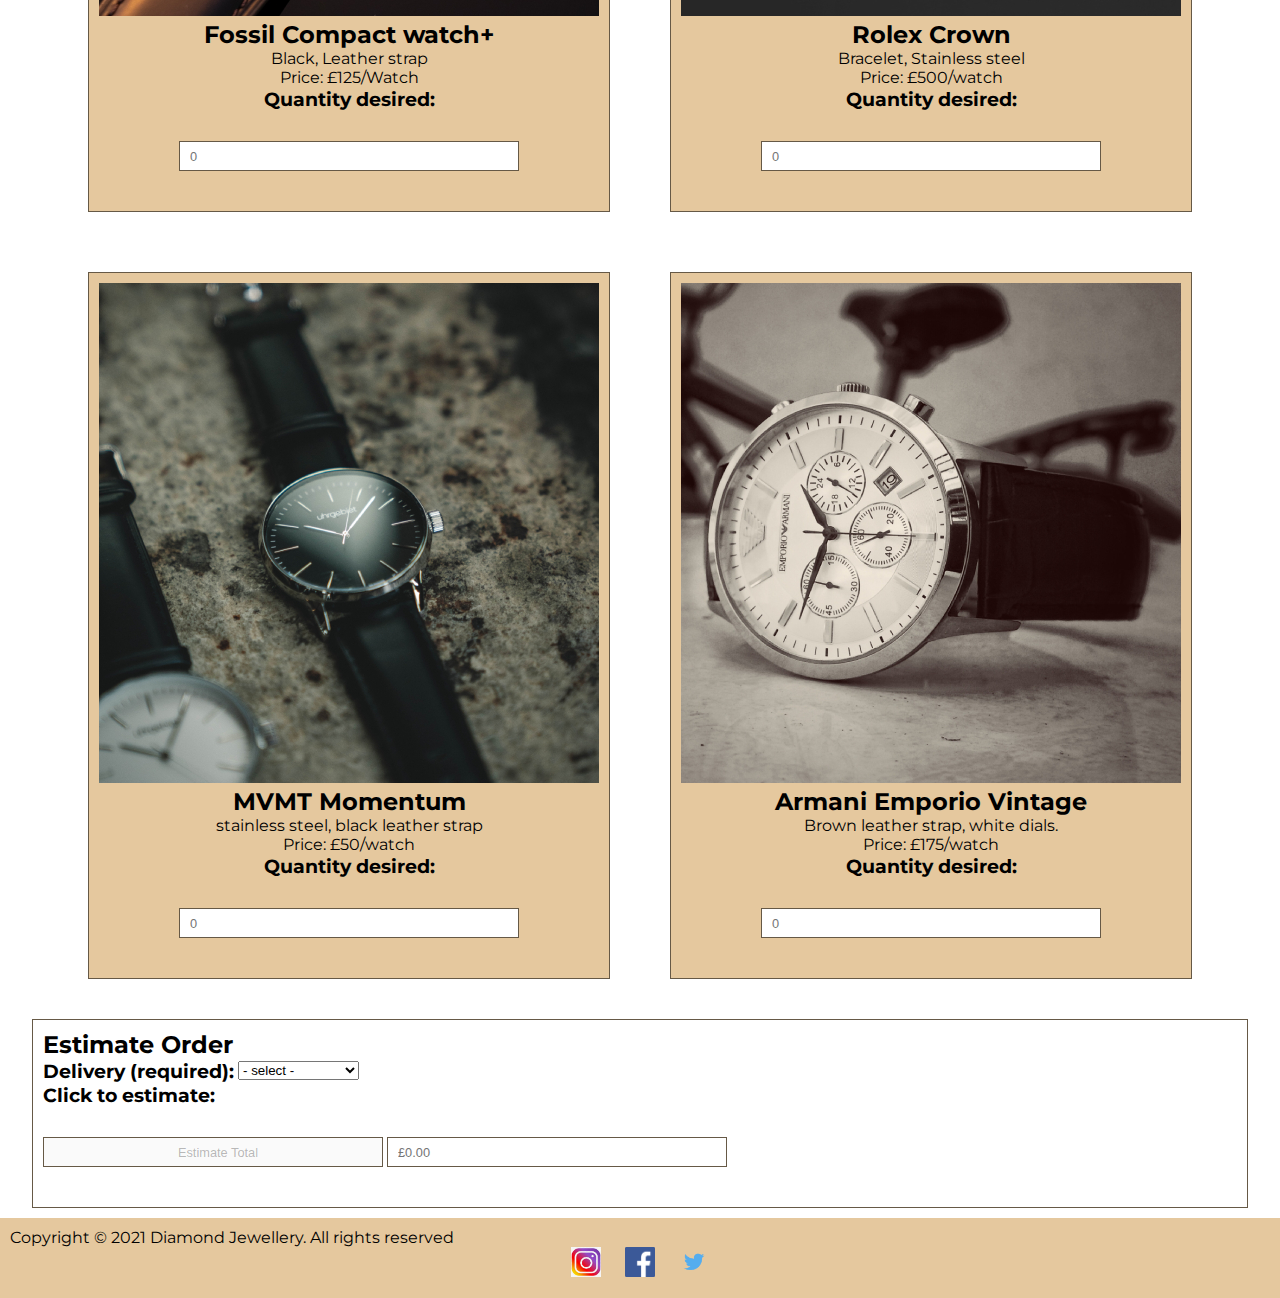
<file: Site/Watches.html>
<!DOCTYPE html>
<html lang="en">
<head>
    <meta charset="UTF-8">
    <meta name="viewport" content="width=device-width, initial-scale=1">
    <title>Watches | Diamond Jewellery</title>
    <meta name="description" content="Diamond Jewellery. Treasure of Jewellery"/>
    <link rel="stylesheet"
href="https://use.fontawesome.com/releases/v5.7.2/css/all.css"
integrity="sha384-
fnm0CqbTlWIlj8LyTjo7mOUStjsKC4p0pQbqyi7RrhN7udi9RwhKkMHpvLbH695r"

crossorigin="anonymous">
    <link rel="preconnect" href="https://fonts.gstatic.com">
    <link href="CSS/styles2.css" rel="stylesheet"/>
    <link href="https://fonts.googleapis.com/css2?family=Montserrat:ital,wght@1,200&display=swap" rel="stylesheet">
</head>   
<body>
   <!-- ***************  Header ************* -->  
     <header>
         <center><a href='Index.html'><img id="Logo" src="img/DJLogo.png"alt="Company Logo"/></a></center>
        
        <!-- ***************  Navigation bar ************* -->
<nav class="navbar" id="Mynavbar">
  <a href="Index.html"><i class="fas fa-home"></i></a>
      <a href="Watches.html" class="active">Watches</a>
      <a href="Rings.html">Rings</a>
      <a href="Earrings.html">Earrings</a>
      <a href='Contactus.html'>Contact us</a>
    <a href='Aboutus.html'>About us</a>
    <a href="Admin/adminlogin.html">Admin</a>
    <a href="javscript:void((0);" class="icon"
    onclick="navFunction()"><i class="fas fa-bars"></i></a>
</nav>
   <!-- ***************  navigation bar ************* -->
   
   </header><!-- ***************  Header ************* -->
   <br/>
   <br/>
   <br/>
   <br/>
   <br/>
   <br/>
   <br/>
   <br/>
   <br/>
   <br/>
   <br/>
   <!-- ***************  Header ************* -->
   
   <h1>Watches</h1>
    
    <main class="main-area">
         <div class="centered">
            <form id="cart">
            
            <section class="cards">
<!-- ***************  Product One Card ************* -->               
                <article class="card">
                        <figure class="thumbnail">
                            <img src="img/Watch01.jpg" alt="Fossil Watch">
                        </figure>
                        <div class="card-content">
                            <h2>Fossil Watch</h2>
                            <p>Rose Brown, leather strap</p>
                            <span>Price: £90/Watch</span>
                            <p>
                            <label for="product01">Quantity desired:</label>
                            </p>
                            <p>
                            <input type="number" min="0" id="product01" size="3" placeholder="0">
                            </p>
                        </div><!-- .card-content -->
                </article><!-- .card -->
<!-- ***************  Product One Card ************* -->
                
<!-- ***************  Product Two Card ************* --> 
                <article class="card">
                        <figure class="thumbnail">
                            <img src="img/Watch02.jpg" alt="Best or sports and luxury">
                        </figure>
                        <div class="card-content">
                            <h2>Armani Emporio watch+</h2>
                            <p>Bracelet, Black</p>
                            <span>Price: £140/Watch</span>
                            <p>
                            <label for="product02">Quantity desired:</label>
                            </p>
                            <p>
                            <input type="number" min="0" id="product02" size="3" placeholder="0">
                            </p>
                        </div><!-- .card-content -->
                </article><!-- .card -->
<!-- ***************  Product Two Card ************* -->
                
<!-- ***************  Product Three Card ************* --> 
                <article class="card">
                        <figure class="thumbnail">
                            <img src="img/Watch03.jpg" alt="Compact designs, ultra performance">
                        </figure>
                        <div class="card-content">
                            <h2>Fossil Compact watch+</h2>
                            <p>Black, Leather strap</p>
                            <span>Price: £125/Watch</span>
                            <p>                    
                            <label for="product03">Quantity desired:</label>
                            </p>
                            <p>
                            <input type="number" min="0" id="product03" size="3" placeholder="0">
                            </p>
                        </div><!-- .card-content -->
                </article><!-- .card -->
<!-- ***************  Product Three Card ************* -->
               
<!-- ***************  Product Four Card ************* --> 
                <article class="card">
                        <figure class="thumbnail">
                            <img src="img/Watch04.jpg" alt="Rolex Watch bracelet, leather strap">
                        </figure>
                        <div class="card-content">
                            <h2>Rolex Crown</h2>
                            <p>Bracelet, Stainless steel</p>
                            <span>Price: £500/watch</span>
                            <p>
                            <label for="product04">Quantity desired:</label>
                            </p>
                            <p>
                            <input type="number" min="0" id="product04" size="3" placeholder="0">
                            </p>
                        </div><!-- .card-content -->
                </article><!-- .card -->
<!-- ***************  Product Four Card ************* -->
               
<!-- ***************  Product Five Card ************* --> 
                <article class="card">
                        <figure class="thumbnail">
                            <img src="img/watch05.jpg" alt="Movement, Black leather strap stainless steel, sports watch">
                        </figure>
                        <div class="card-content">
                            <h2>MVMT Momentum</h2>
                            <p>stainless steel, black leather strap</p>
                            <span>Price: £50/watch</span>
                            <p>
                            <label for="product05">Quantity desired:</label>
                            </p>
                            <p>
                            <input type="number" min="0" id="product05" size="3" placeholder="0">
                            </p>
                        </div><!-- .card-content -->
                </article><!-- .card -->
<!-- ***************  Product Five Card ************* -->

<!-- ***************  Product Six Card ************* --> 
                <article class="card">
                        <figure class="thumbnail">
                            <img src="img/watch06.jpg" alt="Armani Emporio watch. Brown leather strap, white dial">
                        </figure>
                        <div class="card-content">
                            <h2>Armani Emporio Vintage</h2>
                            <p>Brown leather strap, white dials.</p>
                            <span>Price: £175/watch</span>
                            <p>
                            <label for="product06">Quantity desired:</label>
                            </p>
                            <p>
                            <input type="number" min="0" id="product06" size="3" placeholder="0">
                            </p>
                        </div><!-- .card-content -->
                </article><!-- .card -->
<!-- ***************  Product Six Card ************* -->  
                
            </section><!-- .cards -->
 
<!-- ***************  Calculate the order based on user input ************* --> 
                <div class="summary">
                    <h2>Estimate Order</h2>
                    
                    <div class="delivery">
                        <label for="del-to">Delivery (required):</label>
                        <select id="del-to">
                            <option value="">- select -</option>
                            <option value="UK">Mainland UK</option>
                            <option value="EU">Europe</option>
                            <option value="USA">USA (7.5% TAX)</option>
                        </select>
                    </div>
        
                    <div class="calc">
                        <p>
                        <label for="btn-estimate">Click to estimate:</label><br>
                        <input type="submit" value="Estimate Total" id="btn-estimate">
                        <input type="text" id="txt-estimate" placeholder="£0.00">
                        </p>
<!-- ***************  Calculate the order based on user input ************* -->
                        
<!-- ***************  Show results back to user ************* --> 
                        <div id="results"></div>
                        
                    </div>
                </div>
            </form>
        </div><!-- .centered -->
    </main>
    
                <Footer>
        <p class= "Copyright">Copyright © 2021 Diamond Jewellery. All rights reserved</p>
        <center><a href="https://www.instagram.com/?hl=en"><img class="SocialMedia" src="img/Instagram.jpg" alt ="Instagram"/></a>
        <a href="https://en-gb.facebook.com/"><img class="SocialMedia" src="img/Facebook.png"/></a>
        <a href="https://twitter.com/swarovski"><img class="SocialMedia" src="img/Twitter.png"/></a></center>
    </Footer>
    
<script src="JS/scriptWatches.js"></script>

    <!-- ***************  Navigation icons ************* -->
    
    <script>
    function navFunction() {
        var x = document.getElementById("Mynavbar");
        if(x.className === "navbar"){
            x.className += " responsive";
        } else {
            x.className = "navbar";
        }
    }
        
    </script>

</body>

</html>
</file>
<file: Site/CSS/styles2.css>
/* we create our styles */
*,
*::before,
*::after{
    margin: 0;
    padding: 0;
    box-sizing: border-box;
}



/* Text content for screen readers only */
.screen-reader-text{
    clip: rect(1px, 1px, 1px, 1px);
    position: absolute !important;
    height: 1px;
    width: 1px;
    overflow: hidden;
}



/* variables */
:root{
    --primary: #3D4136;
    --secondary: #a70839;
    --dark: #1c1e27;
    --light: #DAD6D0;
}



/* base styles */
html{
font-family: 'Montserrat', sans-serif;
    font-size: 16px;
}

body{
    overflow-x: hidden;
}


h1 {
    text-align: center;
    margin-top: 30px;
    margin-bottom: 30px;
}




/*
Template
*/
#Logo{
    width:300px;
    height:150px;
    margin: 0 auto;
    align-content: center;
}

header{
    height:180px;
    background-color: #E5C89E;
    position: fixed;
top: 0;
left: 0;
    width: 100%;
    padding: 10 0px;
}

#wrapper{
    width: 95vw;
    margin: 0 auto;
}

main{
    display: flex;
    flex-wrap: nowrap;
}

article{
    padding: 10px 10px;
}

article img{
    width: 100%;
}

Footer{
    height:80px;
    background-color: #E5C89E;
    padding: 10px 10px 10px 10px;
}

.SocialMedia{
    width:30px;
    height:30px;
    margin-right: 10px;
    margin-left: 10px;
}





/*
Navigation
*/
.navbar {
  overflow: hidden;
  background-color: #AB9576;
    border-bottom: 1px solid #665946;
}

.navbar a {
  float:left;
    display: block;
  font-size: 16px;
  color: white;
  text-align: center;
  padding: 14px 16px;
  text-decoration: none;
    font-size:1.2em;
}

.navbar a:hover{
  background-color: #66615A;
}

.active{
    background-color: #E5C89E;
}


.navbar .icon{
    display: none;
}





/*
Home page layout
*/

#membersadvert{
    text-align: center;
    margin: 0 auto;
    
}


/* Animated slideshow */
@keyframes slideshow{
    0%{left: 0%;}
    20% {left:0%;}
    25% {left: -100%;}
    45% {left: -100%;}
    50% {left: -200%;}
    70% {left: -200%;}
    75% {left: -300%;}
    95% {left: -300%;}
    100% {left: 0%;}
}

#slider figure img{
    width: 20%;
    float: left;
}

#slider{
    overflow: hidden;
}

#slider figure {
    position: relative;
    width: 500%;
    margin: 0;
        animation: 30s slideshow infinite;
}



.ProductCat{
    text-align: center;
    background-color: #E5C89E;
    padding: 10px;
        margin-left: 30px;
    margin-right: 30px;
    margin-top: 30px;
    margin-bottom: 30px;
    border: 1px solid #665946;
}

.categories{
    display: flex;
    flex-direction: row;
    flex-wrap: wrap;
    margin: 0 auto;
    justify-content: center;
}




/*
Jewellery pages layout
*/
.cards {
    display: flex;
    flex-direction: row;
    flex-wrap: wrap;
    justify-content: center;
}
    
.main-area {
    width: 95vw;
    margin: 0 auto;
}
    
.card {
    background-color: #E5C89E;
    margin: 30px;
       padding: 10px;
    text-align: center;
    border: 1px solid #665946;
}
    
.summary {
    border: solid #665946 1px;
    padding: 10px;
    margin-top: 10px;
    margin-bottom: 10px;
}




/*
Form styling
*/
.form_wrapper{
    width: 400px;
    height: auto;
    margin: 30px auto;
    padding: 30px;
    background-color: #AB9576;
    border: 1px solid #665946;
    border-radius: 10px;
}

Label{
    font-size: 1.2em;
    font-weight: 700;
    vertical-align: middle;
}

input{
    border: 1px solid #665946;
    margin-top: 30px;
    margin-bottom: 30px;
    margin-right: 0 auto;
    margin-left: 0 auto;
    padding-left: 10px;
    font-size: .8em;
    width: 340px;
    height: 30px;
}

textarea{
        border: 1px solid #665946;
    margin-top: 30px;
    margin-bottom: 30px;
    padding-left: 10px;
    font-size: .8em;
    width: 340px;
    height: 100px;
    max-height: 120px;
    resize: vertical;
}

#submit{
    width: 210px;
    height: 50px;
    background-color: #E5C89E;
    color: #000000;
    font-size: 1.4em;
    padding: 10px 10px;
    border: 2px solid #665946;
    border-radius: 10px;
    text-transform: uppercase;
}

#submit:hover {
    background-color: #EAC28A;
    cursor: pointer;
    color: #f9f9f9;
}




/*
About us page
*/
iframe{
    width: 95vw;
    height: 20vw;
    margin: 0 auto;
}


/*****
Media Queries
*/

@media screen and (max-width: 740px) {
    .navbar a:not(:first-child) {display: none;}
    .navbar a.icon{
        float: right;
        display: block;
    }
    
    #wrapper {
        max-width: 760px;
        margin: 0 auto;
    }
    
    #main{
        display: block;
    }
}

@media screen and (max-width: 740px) {
    .navbar.responsive {position: relative;}
    .navbar.responsive .icon{
        position: absolute;
        right: 0;
        top: 0;
    }
    
    .navbar.responsive a{
        float:none;
        display: block;
        text-align: left;
    }
}
</file>
